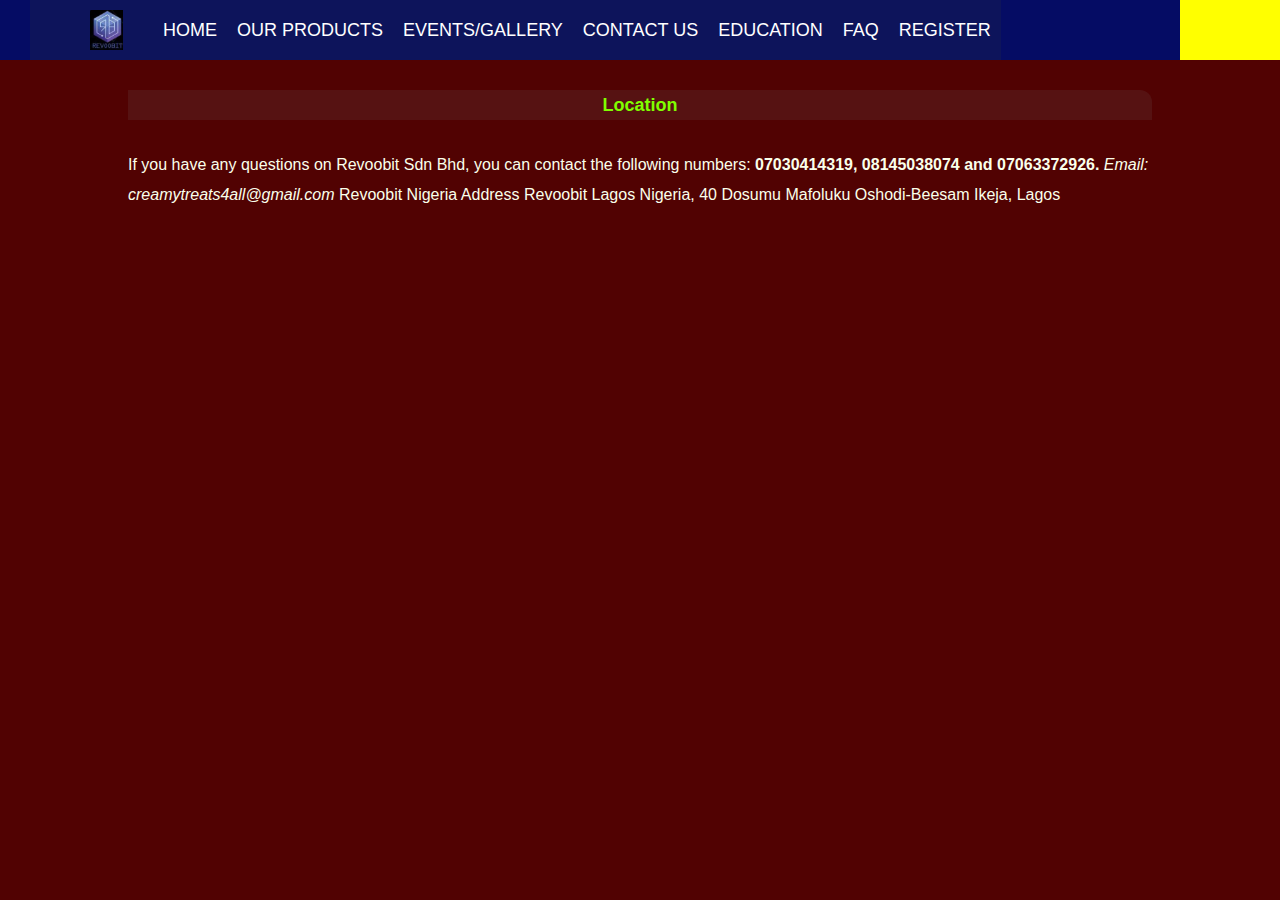
<file: contact.html>
<!DOCTYPE html>
<html lang="en">
    <head>
        <meta charset="UTF-8">
        <meta http-equiv="X-UA-Compatible" content="IE=edge">
        <meta name="viewport" content="width=device-width, initial-scale=1.0">
        
        <title>REVOOBIT | Event and Gallery</title>

        <link rel="stylesheet" href="CSS/reset_style.css">
        <link rel="stylesheet" href="CSS/style.css"> 

        <link rel="preconnect" href="https://fonts.googleapis.com">
        <link rel="preconnect" href="https://fonts.gstatic.com" crossorigin>
        <link href="https://fonts.googleapis.com/css2?family=Poppins:wght@200;700&display=swap" rel="stylesheet">
        <link rel="stylesheet" href="https://stackpath.bootstrapcdn.com/font-awesome/4.7.0/css/font-awesome.min.css">

    </head>


    <body>
        <!------------------------------HEADER------------------------>
        <header class="header">
            <div class="header-div">
                <a href="index.html"><img src="IMAGES\Revoobit Logo.png" alt="bridel logo"></a>

                <nav class="header-nav" id="header-navs">
                    <i class="fa fa-times" onclick="hideMenu()"></i>
                    <ul>
                        <li><a href="index.html">HOME</a></li>
                        <li><a href="our_products.html">OUR PRODUCTS</a></li>
                        <li><a href="event_n_gallery.html">EVENTS/GALLERY</a></li>
                        <li><a href="contact.html"> CONTACT US</a></li>
                        <li><a href="education.html">EDUCATION</a></li>
                        <li><a href="faq.html">FAQ</a></li>
                        <li><a href="register.html">REGISTER</a></li>
                    </ul>
                </nav>
                
            </div>  
            <i class="fa fa-bars" onclick="showMenu()"> </i>
            
           
            <div class="header-div2">
        
            </div>
        </header>
        <!------------------------END OF HEADER------------------------>

        
        
        <!---------------------------EVENTS AND GALLERY SECTION 1 ==> Section4 ------------------------>
        <section class="section-4" id="contact-section"> 
            <h1 class="f1"></h1>
            
            <div class="Events-container">

                <div class="c">
                    <h2>Location</h2>
                    <p class="lcn">
                        If you have any questions on Revoobit Sdn Bhd, you can contact 
                        the following numbers: <b> 07030414319, 08145038074 and 07063372926.</b>
                        <i> Email: creamytreats4all@gmail.com</i> Revoobit Nigeria Address Revoobit 
                        Lagos Nigeria, 40 Dosumu Mafoluku Oshodi-Beesam Ikeja, Lagos
                    </p>
                    <iframe src="https://www.google.com/maps/embed?pb=!1m18!1m12!1m3!1d3963.
                    6849622297086!2d3.3306488293456775!3d6.561392502853258!2m3!1f0!2f0!3f0!3m
                    2!1i1024!2i768!4f13.1!3m3!1m2!1s0x103b8f039ab02f1f%3A0x90703608310f6990!
                    2sRevoobit%20Lagos%20Nigeria!5e0!3m2!1sen!2sng!4v1682358207661!5m2!1sen!
                    2sng" width="600" height="450" style="border:0;" allowfullscreen="" 
                    loading="lazy" referrerpolicy="no-referrer-when-downgrade"></iframe>
                </div>
              
                
                


            </div>
                
               
    
        </section>
        <!----------------------END OF OUR PRODUCT(MIIRAC0FFE) SECTION 2 ==> Section ------------------------>


    
    
    
        
        <script type="text/javascript" src="JS/fn.js"> </script>

    </body>

</html>
</file>
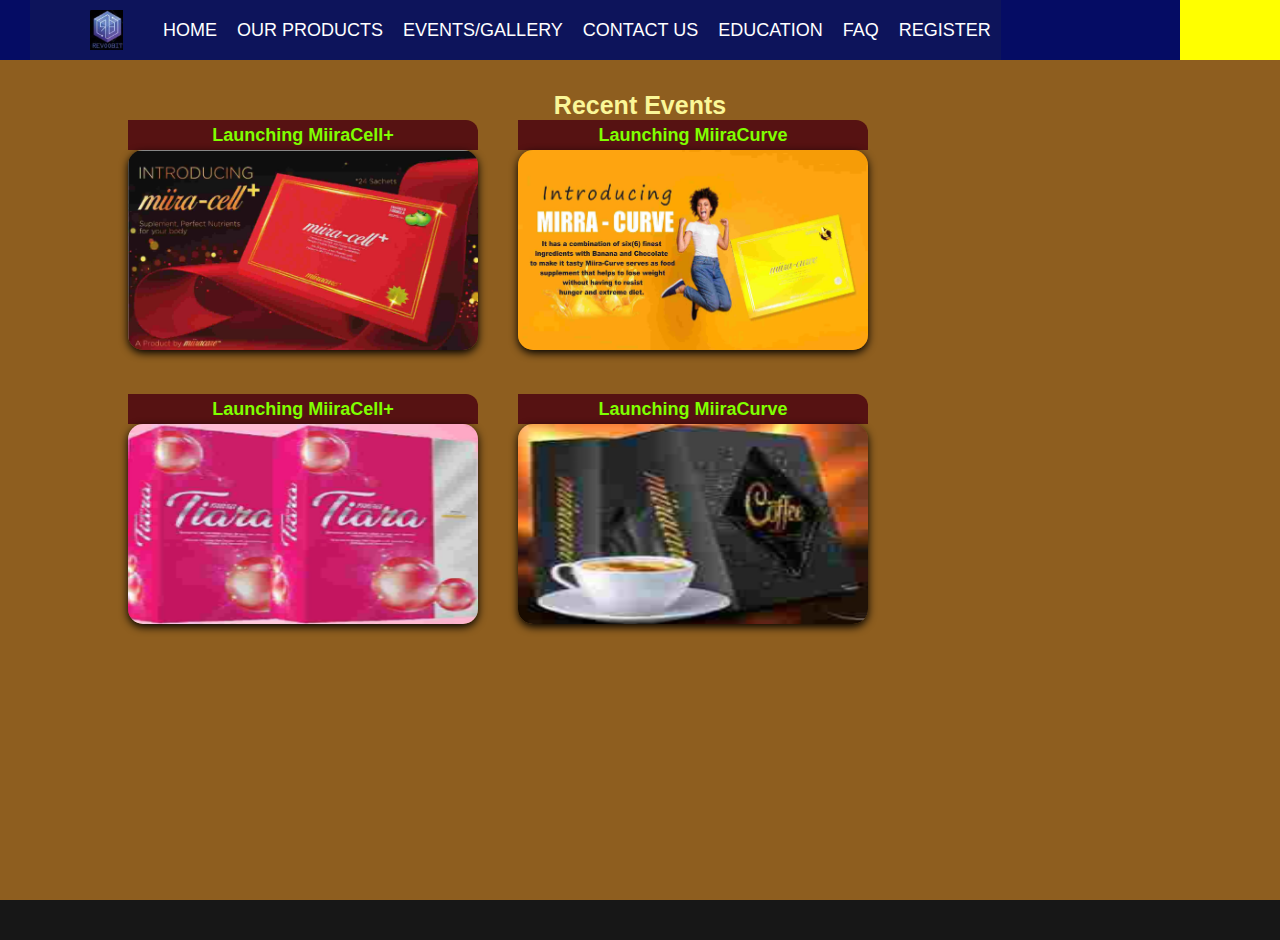
<file: event_n_gallery.html>
<!DOCTYPE html>
<html lang="en">
    <head>
        <meta charset="UTF-8">
        <meta http-equiv="X-UA-Compatible" content="IE=edge">
        <meta name="viewport" content="width=device-width, initial-scale=1.0">
        
        <title>REVOOBIT | Event and Gallery</title>

        <link rel="stylesheet" href="CSS/reset_style.css">
        <link rel="stylesheet" href="CSS/style.css"> 

        <link rel="preconnect" href="https://fonts.googleapis.com">
        <link rel="preconnect" href="https://fonts.gstatic.com" crossorigin>
        <link href="https://fonts.googleapis.com/css2?family=Poppins:wght@200;700&display=swap" rel="stylesheet">
        <link rel="stylesheet" href="https://stackpath.bootstrapcdn.com/font-awesome/4.7.0/css/font-awesome.min.css">

    </head>


    <body>
        <!------------------------------HEADER------------------------>
        <header class="header">
            <div class="header-div">
                <a href="index.html"><img src="IMAGES\Revoobit Logo.png" alt="bridel logo"></a>

                <nav class="header-nav" id="header-navs">
                    <i class="fa fa-times" onclick="hideMenu()"></i>
                    <ul>
                        <li><a href="index.html">HOME</a></li>
                        <li><a href="our_products.html">OUR PRODUCTS</a></li>
                        <li><a href="event_n_gallery.html">EVENTS/GALLERY</a></li>
                        <li><a href="contact.html"> CONTACT US</a></li>
                        <li><a href="education.html">EDUCATION</a></li>
                        <li><a href="faq.html">FAQ</a></li>
                        <li><a href="register.html">REGISTER</a></li>
                    </ul>
                </nav>
                
            </div>  
            <i class="fa fa-bars" onclick="showMenu()"> </i>
            
           
            <div class="header-div2">
        
            </div>
        </header>
        <!------------------------END OF HEADER------------------------>

        
        
        <!---------------------------EVENTS AND GALLERY SECTION 1 ==> Section4 ------------------------>
        <section class="section-4" id="miiracoffee-section"> 
            <h1 class="f1">Recent Events</h1>
            
            <div class="Events-container">

                <div class="c">
                    <h2>Launching MiiraCell+</h2>
                    <img src="IMAGES/miiracell.png" alt="">
                </div>
                <div class="c">
                    <h2>Launching MiiraCurve</h2>
                    <img src="IMAGES/miiracurve.png" alt="">
                </div>
                <div class="c">
                    <h2>Launching MiiraCell+</h2>
                    <img src="IMAGES/miiratiara1.png" alt="">
                </div>
                <div class="c">
                    <h2>Launching MiiraCurve</h2>
                    <img src="IMAGES/Miiracoffee.png" alt="">  
                </div>
                


            </div>
                
               
    
        </section>
        <!----------------------END OF OUR PRODUCT(MIIRAC0FFE) SECTION 2 ==> Section ------------------------>


    
    
    
        
        <script type="text/javascript" src="JS/fn.js"> </script>

    </body>

</html>
</file>
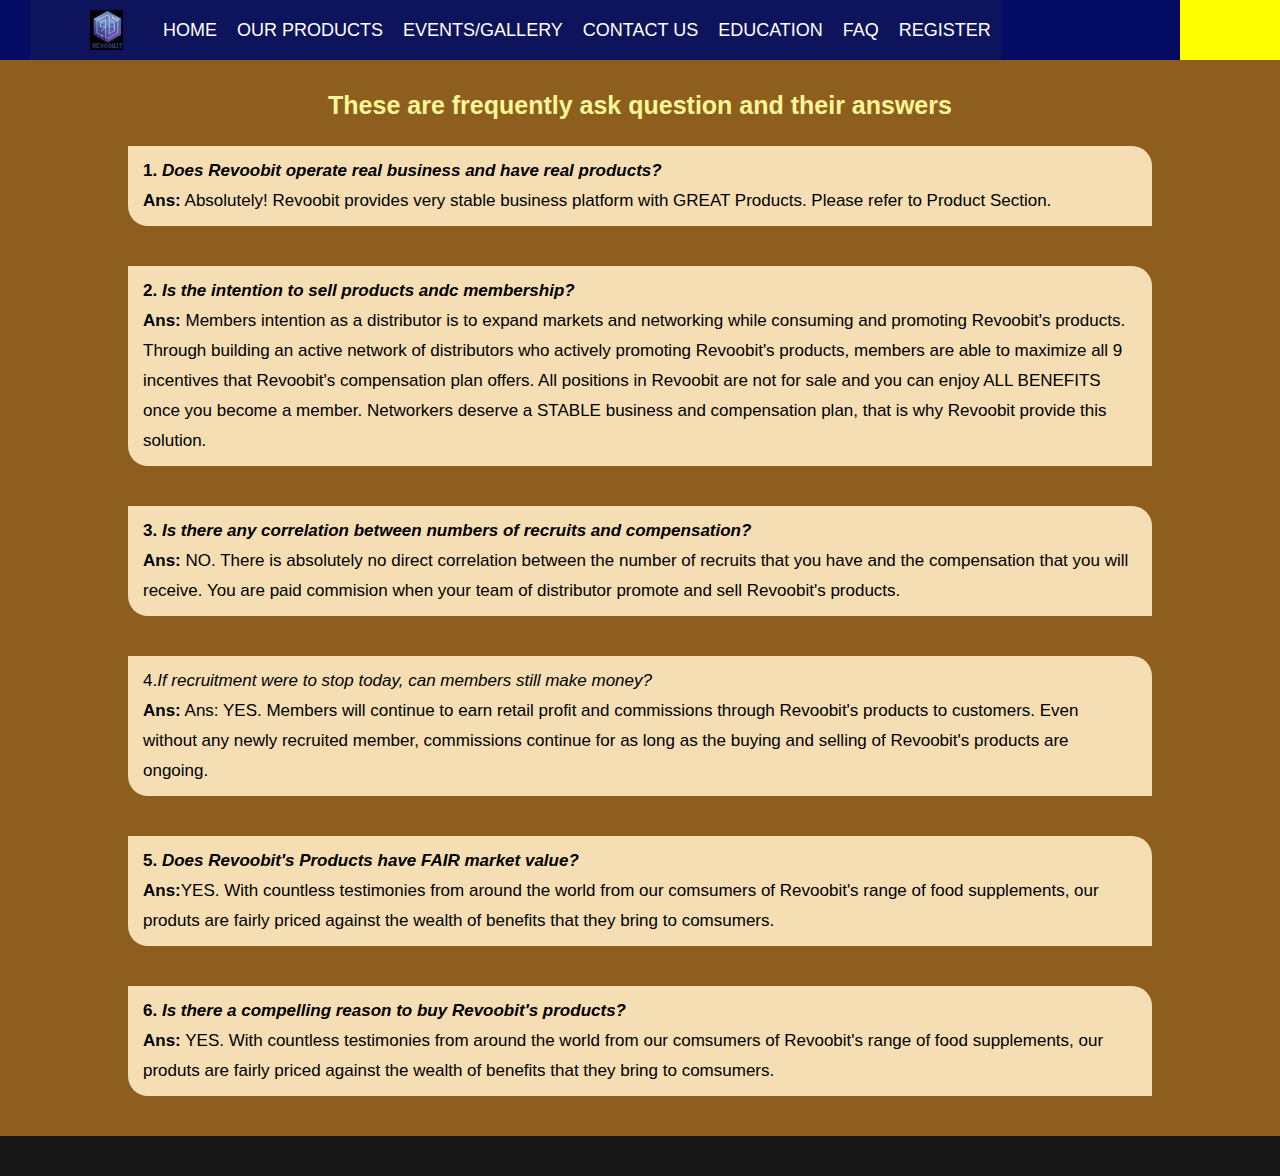
<file: faq.html>
<!DOCTYPE html>
<html lang="en">
    <head>
        <meta charset="UTF-8">
        <meta http-equiv="X-UA-Compatible" content="IE=edge">
        <meta name="viewport" content="width=device-width, initial-scale=1.0">
        
        <title>REVOOBIT | FAQ</title>

        <link rel="stylesheet" href="CSS/reset_style.css">
        <link rel="stylesheet" href="CSS/style.css"> 

        <link rel="preconnect" href="https://fonts.googleapis.com">
        <link rel="preconnect" href="https://fonts.gstatic.com" crossorigin>
        <link href="https://fonts.googleapis.com/css2?family=Poppins:wght@200;700&display=swap" rel="stylesheet">
        <link rel="stylesheet" href="https://stackpath.bootstrapcdn.com/font-awesome/4.7.0/css/font-awesome.min.css">

    </head>


    <body>
        <!------------------------------HEADER------------------------>
        <header class="header">
            <div class="header-div">
                <a href="index.html"><img src="IMAGES\Revoobit Logo.png" alt="bridel logo"></a>

                <nav class="header-nav" id="header-navs">
                    <i class="fa fa-times" onclick="hideMenu()"></i>
                    <ul>
                        <li><a href="index.html">HOME</a></li>
                        <li><a href="our_products.html">OUR PRODUCTS</a></li>
                        <li><a href="event_n_gallery.html">EVENTS/GALLERY</a></li>
                        <li><a href="contact.html"> CONTACT US</a></li>
                        <li><a href="education.html">EDUCATION</a></li>
                        <li><a href="faq.html">FAQ</a></li>
                        <li><a href="register.html">REGISTER</a></li>
                    </ul>
                </nav>
                
            </div>  
            <i class="fa fa-bars" onclick="showMenu()"> </i>
            
           
            <div class="header-div2">
        
            </div>
        </header>
        <!------------------------END OF HEADER------------------------>

        
        
        <!---------------------------FREQUENTLY ASK QUESTION SECTION 1 ==> Section4 ------------------------>
        <section class="section-4" id="miiracoffee-section"> 
            <h1 class="f1">These are frequently ask question and their answers</h1>
            
            <div class="faq-container">

                <div class="faq-col">
                   <p>  <b> 1. <i> Does Revoobit operate real business and have real products?</i></b> <br>
                       <b>Ans:</b> Absolutely! Revoobit provides very stable business platform 
                        with GREAT Products. Please refer to Product Section.</p>
                </div>

                <div class="faq-col">
                    <p> <b> 2. <i>Is the intention to sell products andc membership?</i></b> <br>
                        <b>Ans:</b> Members intention as a distributor is to expand markets
                        and networking while consuming and promoting Revoobit's products. 
                        Through building an active network of distributors who actively 
                        promoting Revoobit's products, members are able to maximize all 9
                        incentives that Revoobit's compensation plan offers. All positions 
                        in Revoobit are not for sale and you can enjoy ALL BENEFITS once you
                        become a member. Networkers deserve a STABLE business and compensation
                        plan, that is why Revoobit provide this solution.
                    </p>
                 </div>
                 <div class="faq-col">
                    <p> <b>3. <i> Is there any correlation between numbers of recruits and compensation?</i></b> <br>
                        <b>Ans:</b> NO. There is absolutely no direct correlation between the number 
                        of recruits that you have and the compensation that you will receive. 
                        You are paid commision when your team of distributor promote and sell
                         Revoobit's products.</p>
                 </div>
                 <div class="faq-col">
                    <p> <b></b>4.<i>If recruitment were to stop today, can members still make money?</i></b>  <br>
                        <b>Ans:</b> Ans: YES. Members will continue to earn retail
                        profit and commissions through Revoobit's products
                        to customers. Even without any newly recruited 
                        member, commissions continue for as long as the buying
                        and selling of Revoobit's products are ongoing.
                    </p>

                 </div>
                 <div class="faq-col">
                    <p> <b> 5. <i> Does Revoobit's Products have FAIR market value?</i></b> <br>
                        <b>Ans:</b>YES. With countless testimonies from around the world from our comsumers
                        of Revoobit's range of food supplements, our produts are fairly 
                       priced against the wealth of benefits that they bring to comsumers.
                    </p>
                 </div>
                 <div class="faq-col">
                    <p> <b> 6. <i>Is there a compelling reason to buy Revoobit's products?</i></b> <br>
                        <b>Ans:</b> YES. With countless testimonies from around the world from 
                        our comsumers of Revoobit's range of food supplements, our produts
                        are fairly priced against the wealth of benefits that they bring 
                        to comsumers.
                    </p>
                 </div>
              




            </div>
                
               
    
        </section>
        <!----------------------END OF FAQ) SECTION 2 ==> Section ------------------------>


    
    
    
        
        <script type="text/javascript" src="JS/fn.js"> </script>

    </body>

</html>
</file>
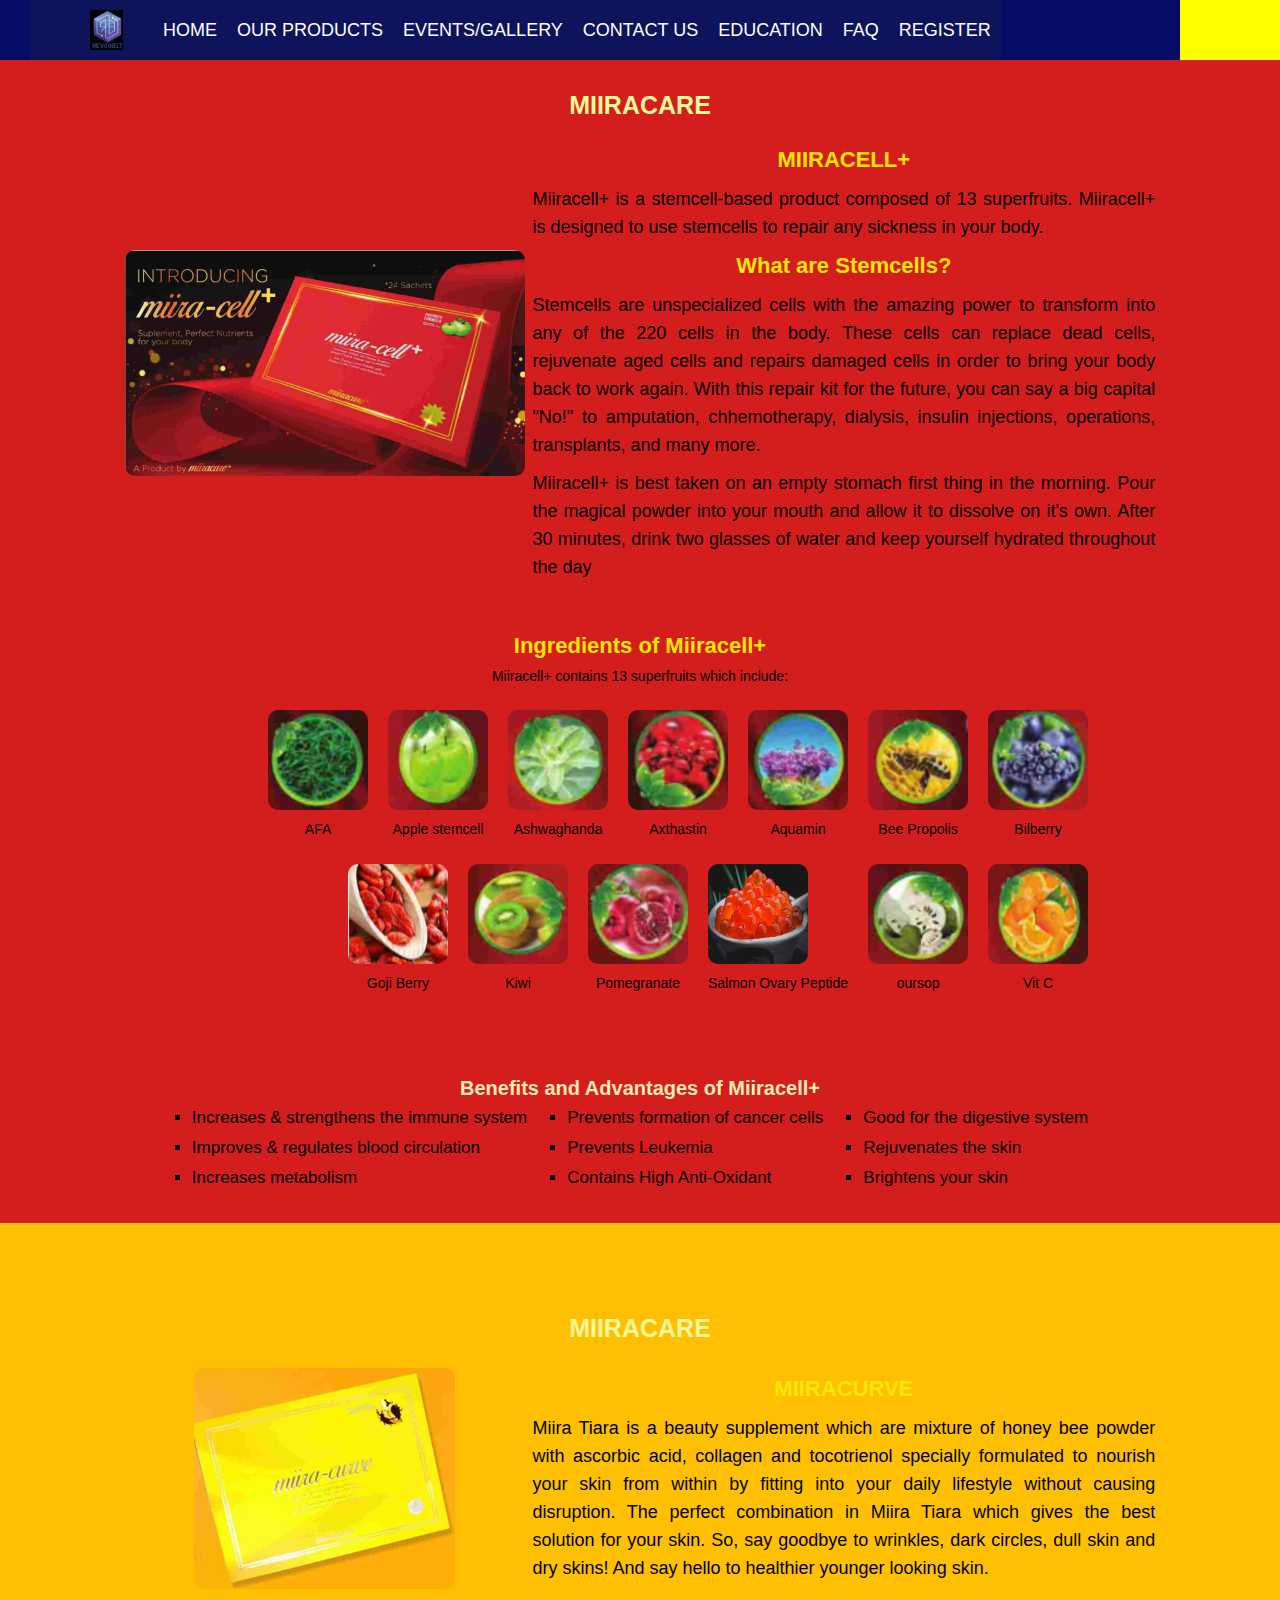
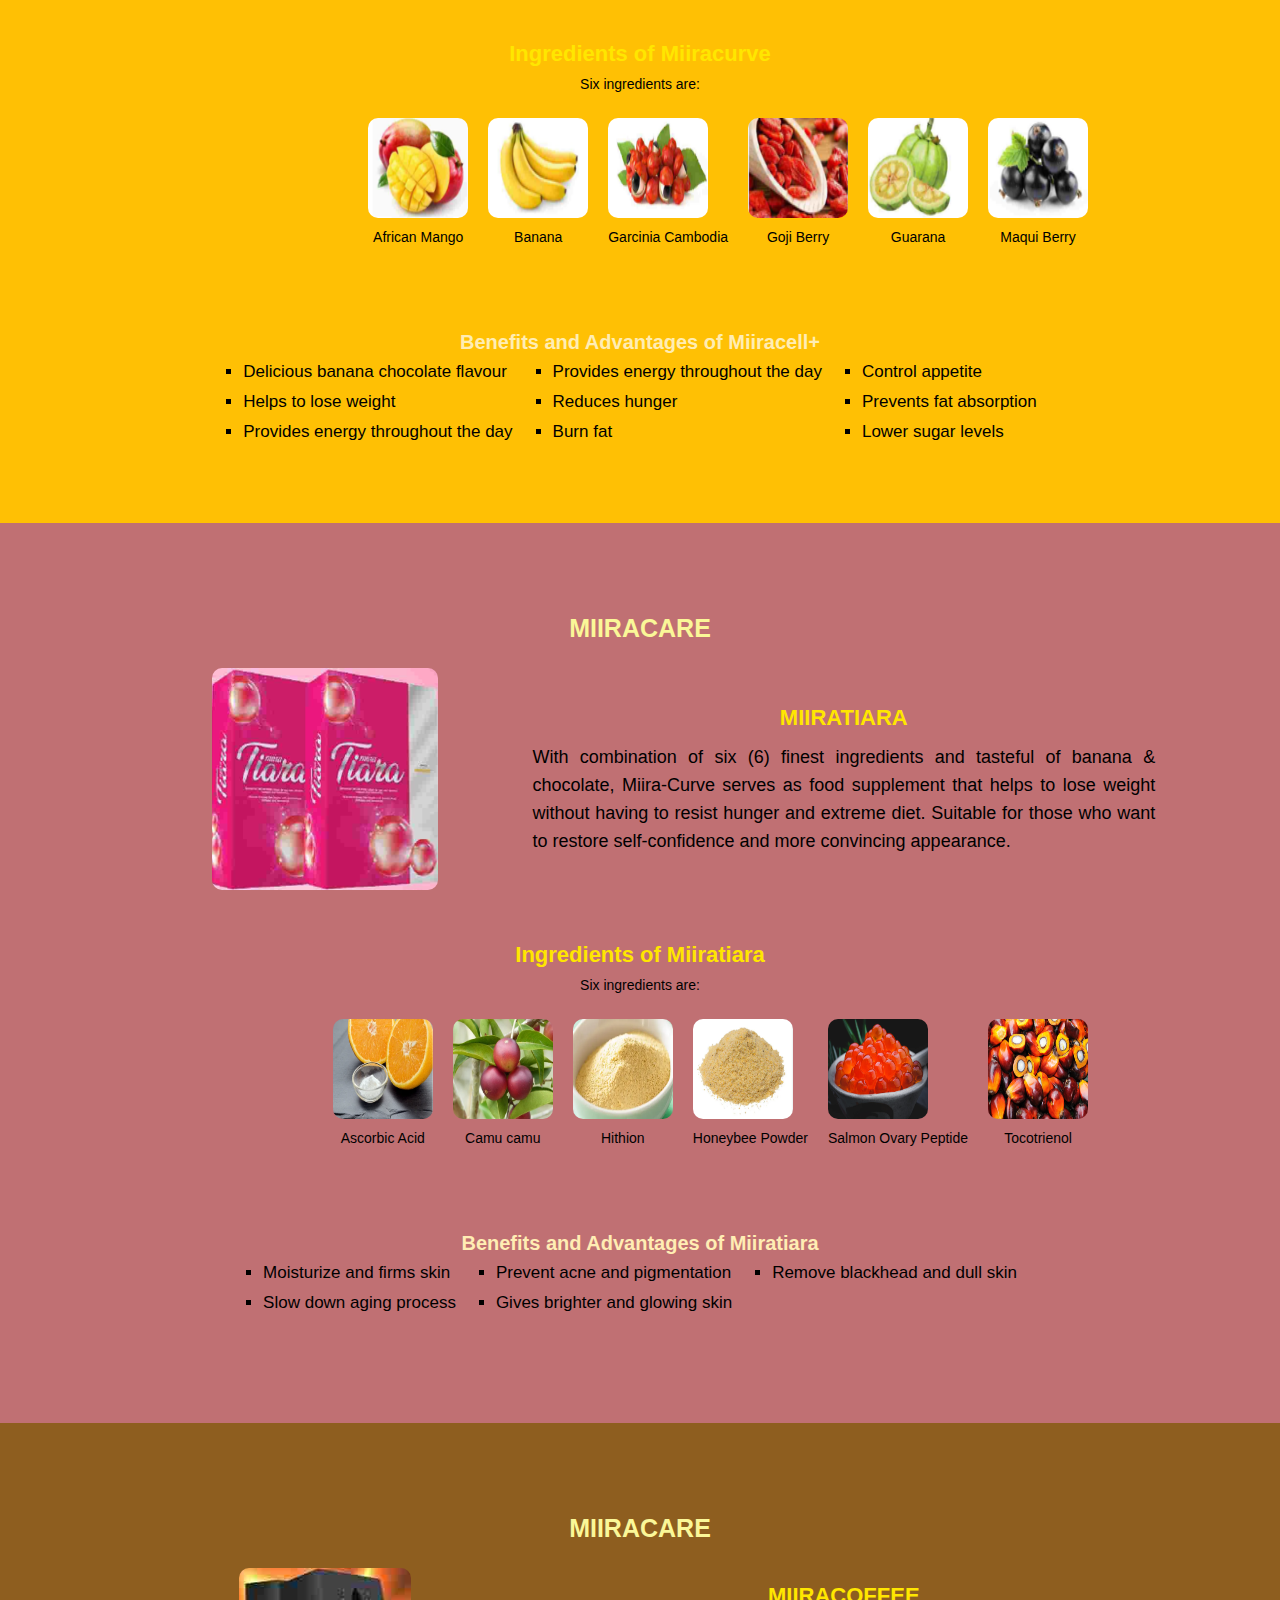
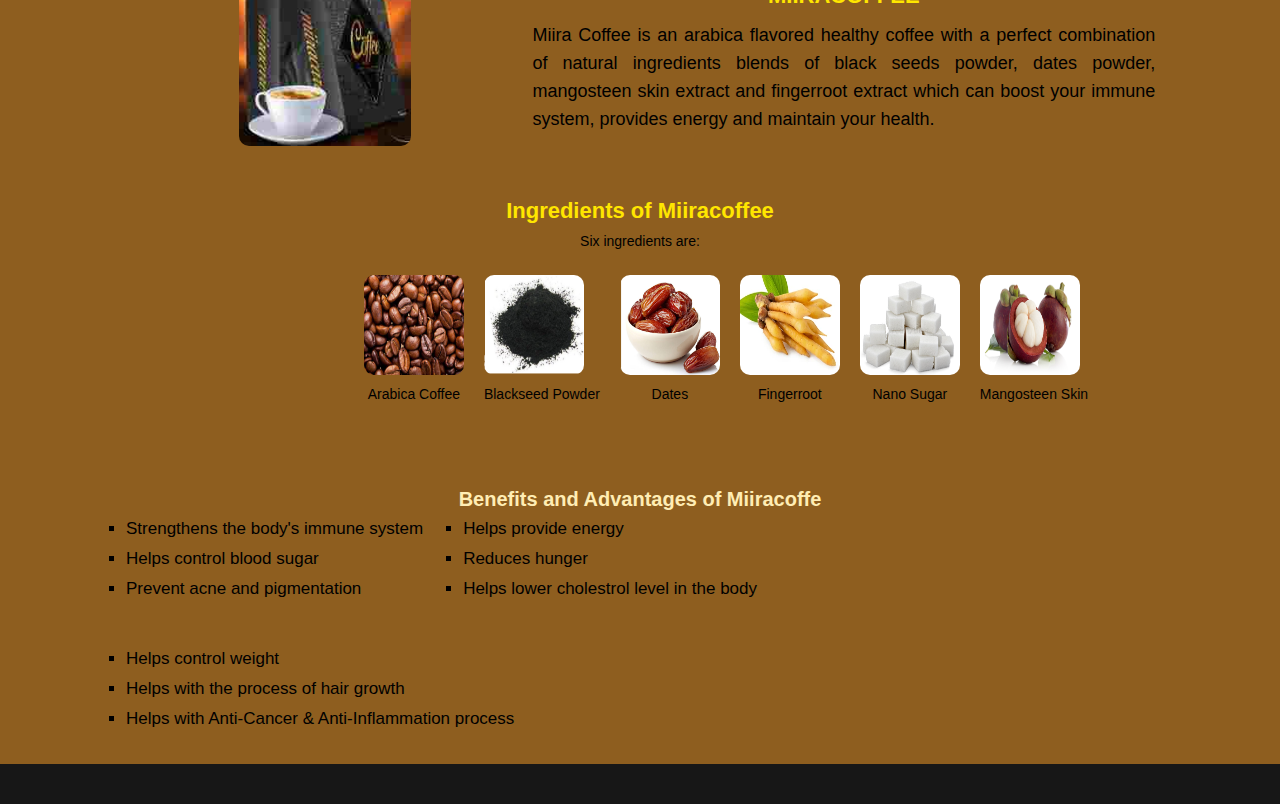
<file: our_products.html>
<!DOCTYPE html>
<html lang="en">
    <head>
        <meta charset="UTF-8">
        <meta http-equiv="X-UA-Compatible" content="IE=edge">
        <meta name="viewport" content="width=device-width, initial-scale=1.0">
        
        <title>REVOOBIT | Miiracare</title>

        <link rel="stylesheet" href="CSS/reset_style.css">
        <link rel="stylesheet" href="CSS/style.css"> 

        <link rel="preconnect" href="https://fonts.googleapis.com">
    <link rel="preconnect" href="https://fonts.gstatic.com" crossorigin>
    <link href="https://fonts.googleapis.com/css2?family=Poppins:wght@200;700&display=swap" rel="stylesheet">
    <link rel="stylesheet" href="https://stackpath.bootstrapcdn.com/font-awesome/4.7.0/css/font-awesome.min.css">

    </head>


    <body>
        <!------------------------------HEADER------------------------>
        <header class="header">
            <div class="header-div">
                <a href="index.html"><img src="IMAGES\Revoobit Logo.png" alt="bridel logo"></a>

                <nav class="header-nav" id="header-navs">
                    <i class="fa fa-times" onclick="hideMenu()"></i>
                    <ul>
                        <li><a href="index.html">HOME</a></li>
                        <li><a href="our_products.html">OUR PRODUCTS</a></li>
                        <li><a href="event_n_gallery.html">EVENTS/GALLERY</a></li>
                        <li><a href="contact.html"> CONTACT US</a></li>
                        <li><a href="education.html">EDUCATION</a></li>
                        <li><a href="faq.html">FAQ</a></li>
                        <li><a href="register.html">REGISTER</a></li>
                    </ul>
                </nav>
                
            </div>  
            <i class="fa fa-bars" onclick="showMenu()"> </i>
            
           
            <div class="header-div2">
        
            </div>
        </header>
        <!------------------------END OF HEADER------------------------>



        <!---------------------------OUR PRODUCT(MIIRACELL+) SECTION 1 ==> Section4 ------------------------>
        <section class="section-4"> 
            <h1 class="f1">MIIRACARE</h1>
            
            <div class="div_row">

                <div class="c1"><img src="IMAGES/miiracell.png" alt=""></div>
                <div class="c2">
                    <h2 class="f4">MIIRACELL+</h2>
                    <p>
                        Miiracell+ is a stemcell-based product composed of 13 superfruits. 
                        Miiracell+ is designed to use stemcells to repair any sickness in your body.
                    </p>

                    <h2 class="f4">What are Stemcells?</h2>
                    <P>
                    Stemcells are unspecialized cells with the amazing power to transform into 
                    any of the 220 cells in the body. These cells can replace dead cells, 
                    rejuvenate aged cells and repairs damaged cells in order to bring your body
                    back to work again. With this repair kit for the future, you can say a big
                    capital "No!" to amputation, chhemotherapy, dialysis, insulin injections, 
                    operations, transplants, and many more.</P>

                    Miiracell+ is best taken on an empty stomach first thing in the morning. 
                    Pour the magical powder into your mouth and allow it to dissolve on it's 
                    own. After 30 minutes, drink two glasses of water and keep yourself hydrated
                    throughout the day
                </div>

            </div>

            <div class="div_row2">
                <h2 class="f4"> Ingredients of Miiracell+</h2>
                <p>  Miiracell+ contains 13 superfruits which include:</p>
                <div class="items-container">
                    
                    <div class="item">
                        <img src="IMAGES/AFA.png" alt="">
                        <P>AFA</P>
                    </div>
                    <div class="item">
                        <img src="IMAGES/Apple.png" alt="">
                        <P>Apple stemcell</P>
                    </div>
                    <div class="item">
                        <img src="IMAGES/Ashwaghanda.png" alt="">
                        <P>Ashwaghanda</P>
                    </div>
                    <div class="item">
                        <img src="IMAGES/Axthastin.png" alt="">
                        <P>Axthastin</P>
                    </div>
                    <div class="item">
                        <img src="IMAGES/Aquamin.png" alt="">
                        <P>Aquamin</P>
                    </div>
                    <div class="item">
                        <img src="IMAGES/Bee Propolis.png" alt="">
                        <P>Bee Propolis</P>
                    </div>
                    <div class="item">
                        <img src="IMAGES/Bilberry.png" alt="">
                        <P>Bilberry</P>
                    </div>
                    <div class="item">
                        <img src="IMAGES/Goji Berry.png" alt="">
                        <P>Goji Berry</P>

                    </div>
                    <div class="item">
                        <img src="IMAGES/Kiwi.png" alt="">
                        <P>Kiwi</P>
                    </div>
                    <div class="item">
                        <img src="IMAGES/Pomegranate.png" alt="">
                        <P>Pomegranate</P>
                    </div>
                    <div class="item">
                        <img src="IMAGES/Salmon Ovary Peptide.png" alt="">
                        <P>Salmon Ovary Peptide</P>
                    </div>
                    <div class="item">
                        <img src="IMAGES/Soursop.png" alt="">
                        <P>oursop</P>
                    </div>
                    <div class="item">
                        <img src="IMAGES/Vit C.png" alt="">
                        <P>Vit C</P>
                    </div>

                    
                </div>



            </div>

              <!-----------------div_row 3 ------------------------->
            <div class="div_row3--MiiraCell-Benefit">
                <h2 > Benefits and Advantages of Miiracell+</h2>  
                
                <div class="row3-container">

                    <div> 
                        <ul class="list-div"> 
                            <li>Increases & strengthens the immune system</li> 
                            <li>Improves & regulates blood circulation</li>
                            <li>Increases metabolism </li>
                        </ul>
                    </div>
                    
                    <div > 
                        <ul class="list-div"> 
                            <li>Prevents formation of cancer cells</li>
                            <li>Prevents Leukemia</li> 
                            <li>Contains High Anti-Oxidant </li>
                        </ul>
                    </div>
    
                    <div> 
                        <ul class="list-div"> 
                            <li>Good for the digestive system</li> 
                            <li>Rejuvenates the skin </li>
                            <li>Brightens your skin </li>
                        </ul>
                    </div>
            

                </div>
                
                
                
                
                
            </div>
                  
               
    
        </section>
            <!----------------------END OF OUR PRODUCT(MIIRACELL+) SECTION 1 ==> Section4 ------------------------>
     

           <!---------------------------OUR PRODUCT(MIIRACURVE) SECTION 1 ==> Section4 ------------------------>
           <section class="section-4" id="miiracurve-section"> 
            <h1 class="f1">MIIRACARE</h1>
            
            <div class="div_row">

                <div class="c1"><img src="IMAGES/miiracurve2.png" alt=""></div>
                <div class="c2">
                    <h2 class="f4">MIIRACURVE</h2>
                    <p>Miira Tiara is a beauty supplement which are mixture of honey bee powder with 
                        ascorbic acid, collagen and tocotrienol specially formulated to nourish your 
                        skin from within by fitting into your daily lifestyle without causing disruption. 
                        The perfect combination in Miira Tiara which gives the best solution for your 
                        skin. So, say goodbye to wrinkles, dark circles, dull skin and dry skins! And 
                        say hello to healthier younger looking skin.  </p>

                    
                </div>

            </div>

            <div class="div_row2">
                <h2 class="f4"> Ingredients of Miiracurve</h2>
                <p>  Six ingredients are:</p>
                <div class="items-container">



                    <div class="item">
                        <img src="IMAGES/Mango.png" alt="">
                        <P>African Mango</P>
                    </div>
                    <div class="item">
                        <img src="IMAGES/Banana.png" alt="">
                        <P>Banana</P>
                    </div>
                    <div class="item">
                        <img src="IMAGES/Garcinia Cambodia.png" alt="">
                        <P>Garcinia Cambodia</P>
                    </div>
                    <div class="item">
                        <img src="IMAGES/Goji Berry.png" alt="">
                        <P>Goji Berry</P>
                    </div>
                    <div class="item">
                        <img src="IMAGES/Guarana.png" alt="">
                        <P>Guarana</P>
                    </div>
                    <div class="item">
                        <img src="IMAGES/Maqui Berry.png" alt="">
                        <P>Maqui Berry</P>
                    </div>
                    

                    
                </div>


            </div>



            



              <!-----------------div_row 3 ------------------------->
            <div class="div_row3--MiiraCell-Benefit">
                <h2 > Benefits and Advantages of Miiracell+</h2>  
                
                <div class="row3-container">

                    
                    <div> 
                        <ul class="list-div"> 
                            <li>Delicious banana chocolate flavour</li> 
                            <li>Helps to lose weight</li>
                            <li>Provides energy throughout the day </li>
                        </ul>
                    </div>
                    
                    <div > 
                        <ul class="list-div"> 
                            <li>Provides energy throughout the day</li>
                            <li>Reduces hunger</li> 
                            <li>Burn fat</li>
                        </ul>
                    </div>
    
                    <div> 
                        <ul class="list-div"> 
                            <li>Control appetite</li> 
                            <li>Prevents fat absorption</li>
                            <li>Lower sugar levels</li>
                        </ul>
                    </div>



                </div>
                
                
                
                
                
            </div>
                  
               
    
        </section>
         <!----------------------END OF OUR PRODUCT(MIIRACURVE) SECTION 2 ==> Section5 ------------------------>
  
  
  
    
        
           <!---------------------------OUR PRODUCT(MIIRATIRA) SECTION 1 ==> Section4 ------------------------>
        <section class="section-4" id="miiratiara-section"> 
            <h1 class="f1">MIIRACARE</h1>
            
            <div class="div_row">

                <div class="c1"><img src="IMAGES/miiratiara1.png" alt=""></div>
                <div class="c2">
                    <h2 class="f4">MIIRATIARA</h2>
                    <p>With combination of six (6) finest ingredients and tasteful of banana & chocolate, 
                        Miira-Curve serves as food supplement that helps to lose weight without having to 
                        resist hunger and extreme diet. Suitable for those who want to restore self-confidence
                        and more convincing appearance.  </p>

                    
                </div>

            </div>

            <div class="div_row2">
                <h2 class="f4"> Ingredients of Miiratiara</h2>
                <p>  Six ingredients are:</p>
                <div class="items-container">

                    <div class="item">
                        <img src="IMAGES/Ascorbic Acid.png" alt="">
                        <P>Ascorbic Acid</P>
                    </div>
                    <div class="item">
                        <img src="IMAGES/Camu-camu.png" alt="">
                        <P>Camu camu</P>
                    </div>
                    <div class="item">
                        <img src="IMAGES/Hithion.png" alt="">
                        <P>Hithion</P>
                    </div>
                    <div class="item">
                        <img src="IMAGES/Honeybee Powder.png" alt="">
                        <P>Honeybee Powder</P>
                    </div>
                    <div class="item">
                        <img src="IMAGES/Salmon Ovary Peptide.png" alt="">
                        <P>Salmon Ovary Peptide</P>
                    </div>
                    <div class="item">
                        <img src="IMAGES/Tocotrienol.png" alt="">
                        <P>Tocotrienol</P>
                    </div>
                    
                    
                    

                    
                </div>


            </div>



            



              <!-----------------div_row 3 ------------------------->
            <div class="div_row3--MiiraCell-Benefit">
                <h2 > Benefits and Advantages of Miiratiara</h2>  
                
                <div class="row3-container">

                    
                    <div> 
                        <ul class="list-div"> 
                            <li>Moisturize and firms skin</li> 
                            <li>Slow down aging process</li>
                            
                        </ul>
                    </div>
                    
                    <div > 
                        <ul class="list-div"> 
                            <li>Prevent acne and pigmentation</li>
                            <li>Gives brighter and glowing skin</li> 
                           
                        </ul>
                    </div>
    
                    <div> 
                        <ul class="list-div"> 
                            <li>Remove blackhead and dull skin</li> 
                           
                        </ul>
                    </div>
            

            

                </div>
                
                
                
                
                
            </div>
                  
               
    
        </section>
        <!----------------------END OF OUR PRODUCT(MIIRATIARA) SECTION 2 ==> Section5 ------------------------>




        
           <!---------------------------OUR PRODUCT(MIIRACOFFEE) SECTION 1 ==> Section4 ------------------------>
           <section class="section-4" id="miiracoffee-section"> 
            <h1 class="f1">MIIRACARE</h1>
            
            <div class="div_row">

                <div class="c1"><img src="IMAGES/Miiracoffee.png" alt=""></div>
                <div class="c2">
                    <h2 class="f4">MIIRACOFFEE</h2>
                    <p>Miira Coffee is an arabica flavored healthy coffee with 
                        a perfect combination of natural ingredients blends of 
                        black seeds powder, dates powder, mangosteen skin extract 
                        and fingerroot extract which can boost your immune system, 
                        provides energy and maintain your health.
                    
                </div>

            </div>

            <div class="div_row2">
                <h2 class="f4"> Ingredients of Miiracoffee</h2>
                <p>  Six ingredients are:</p>
                <div class="items-container">

                    <div class="item">
                        <img src="IMAGES/Arabica Coffee.png" alt="">
                        <P>Arabica Coffee</P>
                    </div>
                    <div class="item">
                        <img src="IMAGES/Blackseed.png" alt="">
                        <P>Blackseed Powder</P>
                    </div>
                    <div class="item">
                        <img src="IMAGES/Dates.png" alt="">
                        <P>Dates</P>
                    </div>
                    <div class="item">
                        <img src="IMAGES/Fingerroot.png" alt="">
                        <P>Fingerroot</P>
                    </div>
                    <div class="item">
                        <img src="IMAGES/Nano Sugar.png" alt="">
                        <P>Nano Sugar</P>
                    </div>
                    <div class="item">
                        <img src="IMAGES/Mangosteen Skin.png" alt="">
                        <P>Mangosteen Skin</P>
                    </div>
                    
                    
                    

                    
                </div>


            </div>



            



              <!-----------------div_row 3 ------------------------->
            <div class="div_row3--MiiraCell-Benefit">
                <h2 > Benefits and Advantages of Miiracoffe</h2>  
                
                <div class="row3-container">

                    






                    <div> 
                        <ul class="list-div"> 
                            <li>Strengthens the body's immune system</li> 
                            <li>Helps control blood sugar</li>
                            <li>Prevent acne and pigmentation</li>
                        </ul>
                    </div>
                    
                    <div > 
                        <ul class="list-div"> 
                            <li>Helps provide energy</li> 
                            <li>Reduces hunger</li>
                            <li>Helps lower cholestrol level in the body</li>  
                           
                        </ul>
                    </div>
    
                    <div> 
                        <ul class="list-div"> 
                            <li>Helps control weight</li> 
                            <li>Helps with the process of hair growth</li> 
                            <li>Helps with Anti-Cancer & Anti-Inflammation process</li>
                        </ul>
                    </div>
            

            

                </div>
                
                
                
                
                
            </div>
                  
               
    
        </section>
        <!----------------------END OF OUR PRODUCT(MIIRAC0FFE) SECTION 2 ==> Section ------------------------>
  
  
  
  
    
        
        <script type="text/javascript" src="JS/fn.js"> </script>

    </body>

</html>
</file>
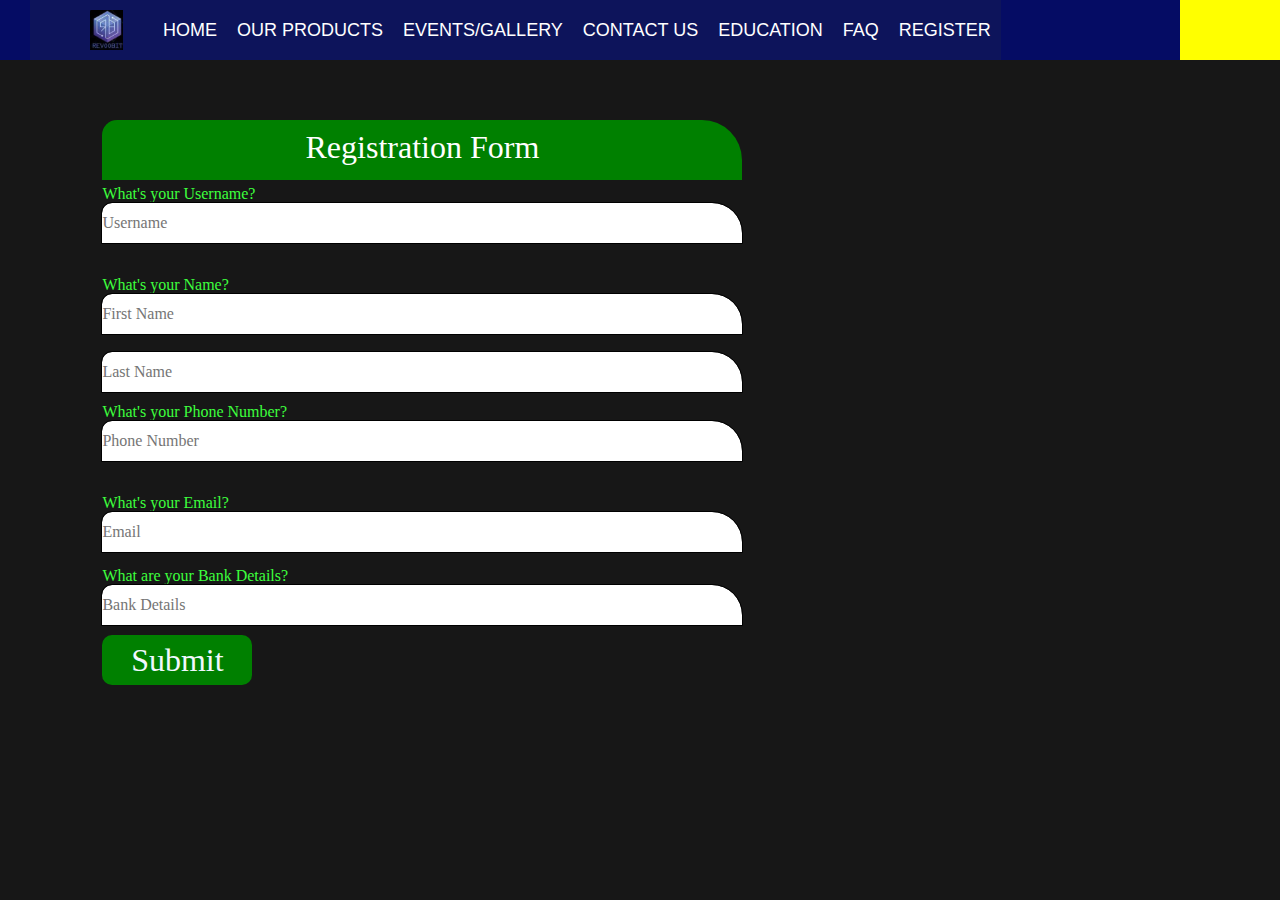
<file: register.html>
<!DOCTYPE html>
<html lang="en">
    <head>
        <meta charset="UTF-8">
        <meta http-equiv="X-UA-Compatible" content="IE=edge">
        <meta name="viewport" content="width=device-width, initial-scale=1.0">
        
        <title>Revoobit | Creamy</title>

        <link rel="stylesheet" href="CSS/reset_style.css">
        <link rel="stylesheet" href="CSS/style.css"> 

        <link rel="preconnect" href="https://fonts.googleapis.com">
    <link rel="preconnect" href="https://fonts.gstatic.com" crossorigin>
    <link href="https://fonts.googleapis.com/css2?family=Poppins:wght@200;700&display=swap" rel="stylesheet">
    <link rel="stylesheet" href="https://stackpath.bootstrapcdn.com/font-awesome/4.7.0/css/font-awesome.min.css">

    </head>


    <body>
        <!------------------------------HEADER------------------------>
        <header class="header">
            <div class="header-div">
                <a href="index.html"><img src="IMAGES\Revoobit Logo.png" alt="bridel logo"></a>

                <nav class="header-nav" id="header-navs">
                    <i class="fa fa-times" onclick="hideMenu()"></i>
                    <ul>
                        <li><a href="index.html">HOME</a></li>
                        <li><a href="our_products.html">OUR PRODUCTS</a></li>
                        <li><a href="event_n_gallery.html">EVENTS/GALLERY</a></li>
                        <li><a href="contact.html"> CONTACT US</a></li>
                        <li><a href="education.html">EDUCATION</a></li>
                        <li><a href="faq.html">FAQ</a></li>
                        <li><a href="register.html">REGISTER</a></li>
                    </ul>
                </nav>
                
            </div>  
            <i class="fa fa-bars" onclick="showMenu()"> </i>
            
           
            <div class="header-div2">
        
            </div>
        </header>
        <!------------------------END OF HEADER------------------------>



        <!---------------------------SECTION 1------------------------>

        <section class="section-1">

            <div class="reg-form">
    
                <div class="reg-head">
                  <h4 style="font-size: 24pt;">Registration Form</h4> 
                </div>
                <div>
                  <div class="reg-entry">
                    <label for="Username">What's your Username?</label>
                    <input type="text" placeholder="Username" name="Username"/>  <br>
                  </div>
            
                  <br><br>
            
                  <div class="reg-entry">
                    <label for="Name">What's your Name?</label>
                    <input type="text" placeholder="First Name" name="First Name"/>  <br><br>
                    <input type="text" placeholder="Last Name" name="Last Name"/> 
                  </div>
            
                  <br><br>
                  <br><br>
            
                  <div class="reg-entry">
                    <label for="Phone Number">What's your Phone Number?</label>
                    <input type="text" placeholder="Phone Number" name="Phone Number"/>  <br>
                  </div>
            
                  <br><br>
                  <div class="reg-entry">
                    <label for="Email">What's your Email?</label>
                    <input type="text" placeholder="Email" name="Email"/> 
                  </div>
            
                  <br>
             
            
                  <div class="reg-entry">
                    <label for="Bank Details">What are your Bank Details?</label>
                    <input type="text" placeholder="Bank Details" name="Bank Details"/> 
                  </div>
            
                  <br>
            
                    <p><button>Submit</button></p>
            
                </div>
                 
                
            </div>

                
         
            

        </section>
    
    
        
        <script type="text/javascript" src="JS/fn.js"> </script>

    </body>

</html>
</file>
<file: CSS/style.css>
body{
   
    background:#171717;
    width: 100%;
    margin: 0;
    padding: 0%;
    overflow-x: hidden;

}

h1.f1{
    text-align: center;   
    font-family: Arial, Helvetica, sans-serif;
    line-height: 30px;
    color: rgb(250, 247, 152);
    font-size: 25px;
    font-weight: 600;
    margin-top: 30px;
    padding-top: 30px;
    

   
    
}

h2.f2{ 
    text-align: center;   
    font-family: Arial, Helvetica, sans-serif;
    line-height: 30px;
    color: rgb(254, 206, 206);
    font-size: 20px;
    font-weight: 500;/*
    margin-top: 30px;
    padding-top: 30px;*/
    


}

.header{
    width:100%;
    height: 60px;
    background-color: #050c64;
    display: flex;
    flex-direction: row;
    
    justify-content: space-between;
    position: fixed;
    z-index: 2;
}



 
 
.header-div{
    width:fit-content;
    height: 100%;
    background-color: rgb(13, 20, 91) ;
    padding-left:60px;
    display: flex;
    margin-left:30px ;
}   

.header-div a img{
    padding-top: 10px;
    height:50px;
    align-self: center;
    cursor: pointer;
}


.header-nav{
    width:fit-content;
    height: 100%;
   
    
}

.header-nav ul{
    list-style: none;
    margin-left: 30px;
}

.header-nav ul li{
    display: inline;
    float: left;
}

.header-nav ul li a{
    padding:0 10px;
    font-family: Arial, Helvetica, sans-serif;
    line-height: 60px;
    color: white;
    font-size: 18px;
    font-weight: 500;
    cursor: pointer;
    
}

.header-nav ul li a:hover{
    color: rgb(255, 247, 0);
}

.header-nav ul li a:active{
    color: rgb(255, 247, 0);
}



.header-div2{
    width:100px;
    background-color: rgb(255, 255, 0);

    
}

header .fa{
    display: none;
}


/*---------------Section1..............*/ 

.section-1 {
    min-height: 100vh;
   
   
    align-items: center;
    justify-content: center;
    /*background: #1e4fd4;*/
    
    padding-top: 100px;
    margin-bottom:40x;
    
}
#bg-video{
    width: 100vw;
    position: absolute;
    
    object-fit: cover;
    top:0;
    right:0;
    
 
    z-index:-1;


}


@media(min-aspect-ratio: 16/9){
    #bg-video{
        width:100%;
        height: auto;
    }
}

@media(max-aspect-ratio: 16/9){
    #bg-video{
        width: auto;
        height:100%;

    }
}





.div_row{
    
    position:relative;
    max-width: 85%;
    width:100%;
    display: flex;
    flex-wrap: wrap;
    border-radius: 10px;
    padding: 25px;
    margin:auto;
    
   

}
.div_row div{
   
    display: flex;
    flex-wrap:wrap;
    
    margin: auto;
    align-items:center;
    flex-direction: column;
    justify-content: space-between;
    margin: 4px, 0;
    

}

.section-1 .div_row .c1{
    flex-basis:250px;
}

.section-1 .div_row .c1 img{
    border-radius: 10px;
    
}


.section-1 .div_row .c2{
    
    flex-basis:70%;
    font-family: Arial, Helvetica, sans-serif;
    line-height: 28px;
    color: rgb(255, 255, 255);
    font-size: 18px;
    font-weight: 500;
    text-align:justify;

}
 
 



@media(max-width:1150px){
    .section-1 h1{
        font-size:20px;
    }

    .header-nav ul li{
        display:block;
    }
    .header-nav {
        position: absolute;
        background: #f44336;
        height: 100vh;
        width: 220px;
        top:0;
        right: 0px;
        text-align: left;
        z-index: 2;
        transition: 1s; 
       }
       
       header .fa{
        display: block;
        color: #ffffff;
        margin: 5px;
        font-size: 20px;
        cursor: pointer;

       }

       .header-nav ul{
        padding: 10px;
       }


}


/*---------------------section2 --------------------*/


.section-2 {
    margin-top:40px;
    align-items: center;
    justify-content: center;
    /*background: #651501;*/
   
    padding-top: 60px;
}


.section-2 .div_row div{
    flex-basis:280px;
    display: flex;
    width: calc(100% / 3 - 15px);
    flex-direction: column;
    align-items: center;
    gap:10px;
    margin: 5px, 0;
    background-color: #651501;
    width:280px;
    min-height:630px;
    border-radius: 20px;
    padding-bottom: 10px;
    justify-content:flex-start ;
    

}
.section-2 .div_row div p{
    font-family: Arial, Helvetica, sans-serif;
    line-height: 17px;
    color: rgb(255, 255, 255);
    font-size: 13px;
    text-align: justify;
    padding: 0 10px;


}

.section-2 .div_row div img{
    
    width:280px;
    height:280px;
    /*border-radius: 10px;*/
    object-fit: cover;
    object-position: top;
}

/*---------------------section 3 --------------------*/


.section-3 {
    margin-top:80px;
    align-items: center;
    justify-content: center;
    /*background: #651501;
   
    padding-top: 100px;*/
}

.section-3 .div_row div{
    flex-basis:400px;
    display: flex;
    width: calc(100% / 2 - 20px);
    flex-direction: column;
    align-items: center;
    margin: 5px, 5px;
    background-color: #131548;
    
    min-height:180px;
    border-radius: 10px;
    padding-bottom: 10px;
    justify-content:flex-start ;
}

.section-3 .div_row div p{
    font-family: Arial, Helvetica, sans-serif;
    line-height: 30px;
    color: rgb(255, 255, 255);
    font-size: 16px;
    text-align: justify;
    padding: 10px 20px;



}

.section-3 .div_row div h2:hover{
   color: #e5502b; 
}

.obj{
    max-width: fit-content;
    font-family: Arial, Helvetica, sans-serif;
    line-height: 30px;
    color: rgb(255, 255, 255);
    font-size: 16px;
    text-align: justify;
    padding: 2% 7%;


}


.benefits{
    width: 100%;
    min-width: 250px;
    font-family: Arial, Helvetica, sans-serif;
    line-height: 30px;
    color: rgb(255, 255, 255);
    font-size: 16px;
    text-align: justify;
    margin: 0 30% ;
    padding: 2% 7%;


}

.benefits ul{
    list-style:square;
} 
.benefits u{
    color:rgb(254, 206, 206);
    font-weight: 600;
    font-size: 18px;
}

/*---------------------OUR PRODUCT SECTION 1 ==> Section4 --------------------*/

.section-4 {
    min-height: 100vh;
   
    align-items: center;
    justify-content: center;
    background: #d41e1e;
    
    padding-top: 30px;
    margin-bottom:40x;
    
}

.div_row{
    
    position:relative;
    max-width: 85%;
    width:100%;
    display: flex;
    flex-wrap: wrap;
    border-radius: 10px;
    padding: 25px;
    margin:auto;
    
   

}
.div_row div{
   
    display: flex;
    flex-wrap:wrap;
    gap:10px;
    margin: auto;
    align-items:center;
    flex-direction: column;
    justify-content: space-between;
    margin: 4px, 0;
    

}

.section-4 .div_row .c1{
    flex-basis:400px;
}

.section-4 .div_row .c1 img{
    border-radius: 10px;
    
}


.section-4 .div_row .c2{
    
    flex-basis:60%;
    width: 70%;
    min-width: 300px;
    font-family: Arial, Helvetica, sans-serif;
    line-height: 28px;
    color: rgb(0, 0, 0);
    font-size: 18px;
    font-weight: 500;
    text-align:justify;

}

h2.f4{ text-align: center;   
    font-family: Arial, Helvetica, sans-serif;
    line-height: 30px;
    color: rgb(255, 230, 0);
    font-size: 22px;
    font-weight: 600;/*
    margin-top: 30px;
    padding-top: 30px;*/
    align-items: center;
}

.section-4 .div_row h2 p{ text-align: center;   
    font-family: Arial, Helvetica, sans-serif;
    line-height: 30px;
    color: rgb(250, 255, 235);
    font-size: 16px;
    font-weight: 500;
    margin-top: 30px;
    padding-top: 30px;
    align-items: center;
}



/* ----------------div row 2---------------*/

.div_row2{
    
    position:relative;
    max-width: 85%;
    width:80%;
    padding: 25px;
    margin:auto;
   /* display: flex;
    flex-wrap: wrap;
    flex-direction: column;
    border-radius: 10px;  */
    
  
   
}
div_row2 h2.f4{ text-align: center;   
    font-family: Arial, Helvetica, sans-serif;
    line-height: 30px;
    color: rgb(0, 0, 0);
    font-size: 24px;
    font-weight: 600;/*
    margin-top: 30px;
    padding-top: 30px;*/
    align-items: center;
}

.section-4 .div_row2  p{ text-align: center;   
    font-family: Arial, Helvetica, sans-serif;
    line-height: 30px;
    color: rgb(0, 0, 0);
    font-size: 14px;
    font-weight: 500;
    /*margin-top: 30px;
    padding-top: 30px;*/
    align-items: center;
}


/*------------flex container-----*/


.items-container{
    width: 100%;
    display: flex;
    flex-wrap:wrap;
    align-items: flex-end;
    margin: auto;
    justify-content:flex-end;
    gap: 20px;
    margin: 4px, 0;
    padding: 2% 4%;
    
}

/*.item{
    display: flex;
  
    flex-wrap: wrap;
    flex-basis:80px;
    width:100%;
    min-width: 150px;
   
}
*/
.div_row2 div img{
    width:100px;
    height:100px;
    object-fit: fill;
    object-position: center;

    border-radius: 10px;

}

.div_row3--MiiraCell-Benefit{
    
    width:max-content;
    position:relative;
    max-width: 85%;
   
    padding: 30px;
    margin:auto;
    

}

.row3-container{
    width: 100%;
    display: flex;
    flex-wrap: wrap;
    gap: 40px;
}

.list-div{
    list-style: square;
    font-family: Arial, Helvetica, sans-serif;
    line-height: 30px;
    color: rgb(0, 0, 0);
    font-size: 17px;
    

}
.div_row3--MiiraCell-Benefit h2{ text-align: center;   
    font-family: Arial, Helvetica, sans-serif;
    line-height: 30px;
    color: rgb(255, 237, 180);
    font-size: 20px;
    font-weight: 600;/*
    margin-top: 30px;
    padding-top: 30px;*/
    align-items: center;
}

/*---------------------END OF OUR PRODUCT SECTION 1 ==> Section4 --------------------*/






#miiracurve-section{
    min-height: 100vh;
   
    align-items: center;
    justify-content: center;
    background: #ffc004;
    
    padding-top: 30px;
    margin-bottom:40x;
    
}

#miiratiara-section{
    min-height: 100vh;
   
    align-items: center;
    justify-content: center;
    background: #c07073;
    
    padding-top: 30px;
    margin-bottom:40x;

}

#miiracoffee-section{
    min-height: 100vh;

    align-items: center;
    justify-content: center;
    background: #8e5e1f;
    
    padding-top: 30px;
    margin-bottom:40px;
    
}
/*---------------------END OF OUR PRODUCT SECTION 1 ==> Section4 --------------------*/


/*---------------------EVENT AND GALLERY SECTION 1 ==> Section4 --------------------*/
.Events-container{
    max-width: 80%;
    width: 100%;
    display: flex;
    flex-direction: row;
    flex-wrap: wrap;
    margin: 0 10%;
    gap: 40px;
    align-content: space-evenly;



}

.c h2{
    font-family: Arial, Helvetica, sans-serif;
    line-height: 30px;
    color:rgb(128, 255, 0);
    font-size: 18px;
    font-weight: 600;
    background-color:  rgb(86, 18, 18);
    background-size:contain ;
    border-top-right-radius: 12px;
    text-align: center;

}

.c img{
    width:350px;
    
    height:200px;
    
    border-radius: 15px;
    object-fit: fill;
    object-position: center;
    box-shadow: 0 3px 8px black;
    transition: all 300ms ease-in-out;
}

.c img:hover{
    box-shadow: 0 8px 30px white;
    width:355px;
    
    height:205px;

}


/*-------------------------------------*/

b{
    font-weight: bold;
}

i{font-style: italic;}

/*-------------------------------------*/
.faq-container{
    max-width: 80%;
    width: 100%;
    display: flex;
    flex-direction: column;
    flex-wrap: wrap;
    margin: 2% 10%;
    gap: 40px;
    align-content: space-evenly;
    padding-bottom: 40px; 




}

.faq-col {list-style: square;
    font-family: Arial, Helvetica, sans-serif;
    line-height: 30px;
    color: rgb(0, 0, 0);
    font-size: 17px;
    background-color: wheat;
    border-bottom-left-radius: 20px;
    border-top-right-radius: 20px;
    padding:  10px 15px;
    
}
#education-video{
    position:absolute;
    width: 900px;
    min-width: 60%;
    object-fit:contain;
}

#video-section{
    min-height: 100vh;

    align-items: center;
    justify-content: center;
    background: #432d10;
    
    padding-top: 30px;
    margin-bottom:40px;

}

.education-container{
    display: flex;
    flex-wrap: wrap;
    margin: 0 20%;
    flex-direction: column;
    
}

.video-div{
    width:100%;
    min-width: 60%;
}
/*------------------------------------------------------------*/
.lcn{
    font-family: Arial, Helvetica, sans-serif;
    line-height: 30px;
    color: rgb(250, 255, 235);
    font-size: 16px;
    font-weight: 500;
    margin-top: 30px;
   
    align-items: center;

}

.reg-form{
    width: 50%;
    margin-top: 10px;
    margin:0 8%;
   
}
/*------------------------------------------------------------------------------*/

.reg-head{
    width: 100%;
    height: 60px;
    color: white;
    background-color: green;
    align-items: center;
    text-align: center;
    
    border-radius: 15px 40px 0 0;
    margin-top: 20px;
    line-height: 15px;
    

    padding: 20px
}

.reg-entry{
    width: 100%;
    height: 50px;
    margin-top: 5px;
    text-align: left ;
    color: rgb(61, 255, 61);
    }

input{
    background-color: white;
    border-radius: 10px 30px 0 0;
    
    height: 40px;
    border-color: rgb(96, 99, 96);
    outline-style: ridge;
    outline-width: 0.5px;
    width:100%;
    color:black 
}

    
button{
        width:150px;
        height: 50px;
        background-color:  green;
        color:aliceblue;
        font-size: xx-large;
        border-radius:10px;
        text-align: center;
        align-items: center;
}
#education-section{
    background: #b7ff74;

}

#education-section{
    background: #171717;
}


#contact-section{
    background: #510202;

}
</file>
